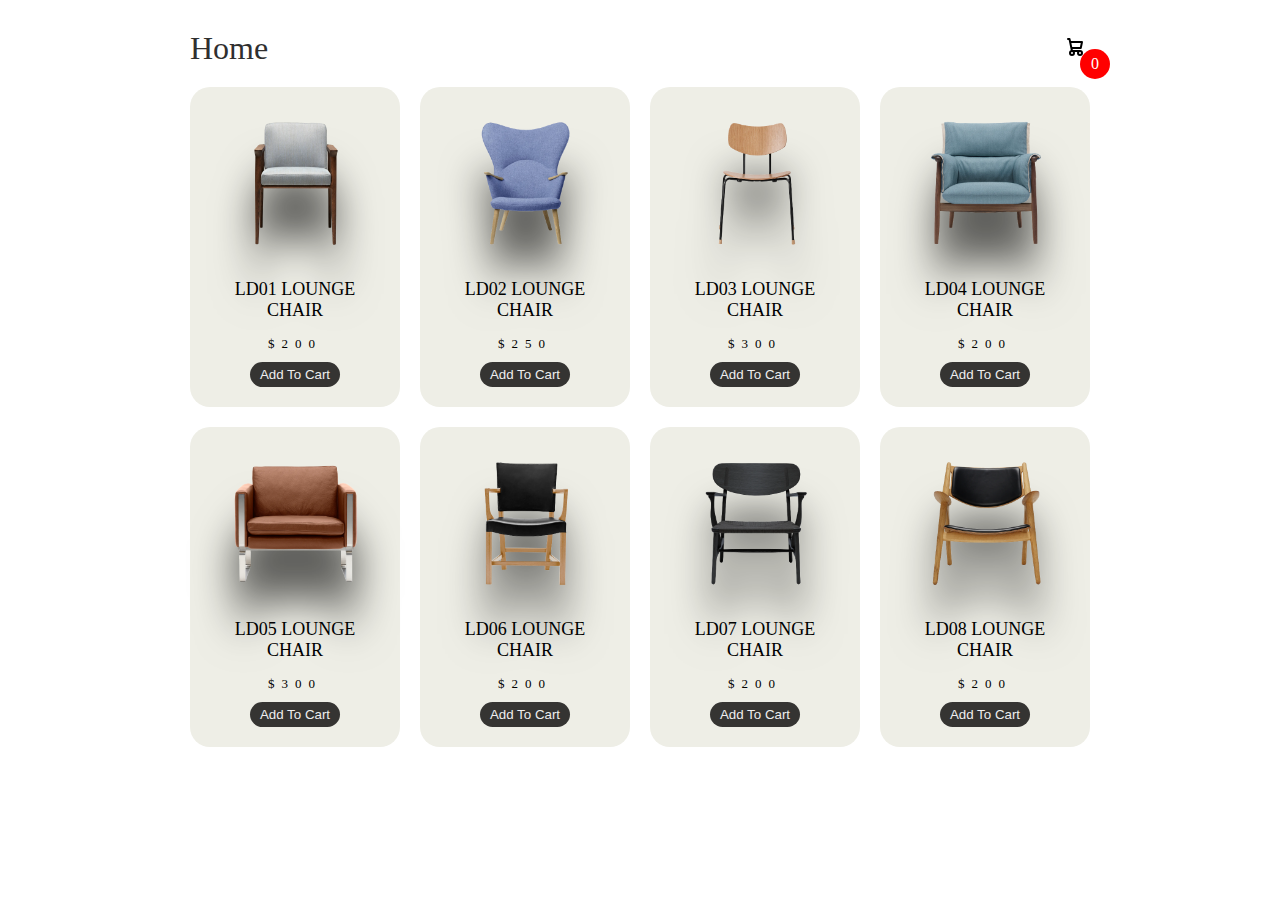
<file: index.html>
<!DOCTYPE html>
<html lang="en">
<head>
    <meta charset="UTF-8">
    <meta name="viewport" content="width=device-width, initial-scale=1.0">
    <title>Document</title>
    <link rel="stylesheet" href="style.css">
</head>
<body>
    
    <div id="app"></div>
    <div id="temporaryContent">
        <div class="listProduct">
        content file index
        </div>
    </div>
    <script src="index.js" type="module"></script>
</body>
</html>
</file>
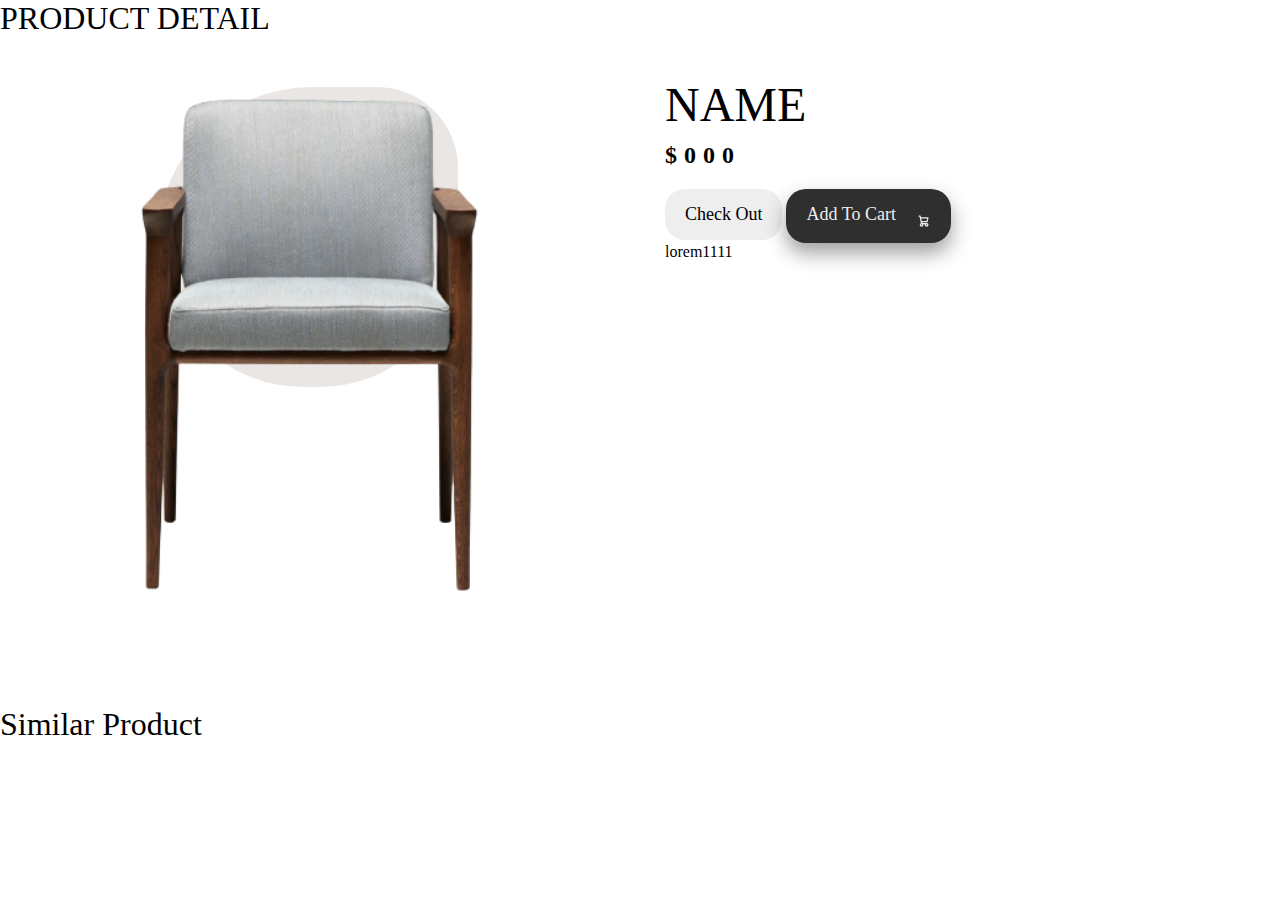
<file: detail.html>
<!DOCTYPE html>
<html lang="en">
<head>
    <meta charset="UTF-8">
    <meta name="viewport" content="width=device-width, initial-scale=1.0">
    <title>Document</title>
    <link rel="stylesheet" href="style.css">
</head>
<body>
    <div id="app"></div>
    <div id="temporaryContent">
        <div class="title">
            PRODUCT DETAIL
        </div>
        <div class="detail">
            <div class="image">
                <img src="images/1.png" alt="">
            </div>
            <div class="content">
                <div class="name">NAME</div>
                <div class="price">$000</div>
                <div class="buttons">
                    <button>Check Out</button>
                    <button class="addCart">
                        Add To Cart
                        <svg class="w-6 h-6 text-gray-800 dark:text-white" aria-hidden="true" xmlns="http://www.w3.org/2000/svg" width="24" height="24" fill="none" viewBox="0 0 24 24">
                        <path stroke="currentColor" stroke-linecap="round" stroke-linejoin="round" stroke-width="2" d="M5 4h1.5L9 16m0 0h8m-8 0a2 2 0 1 0 0 4 2 2 0 0 0 0-4Zm8 0a2 2 0 1 0 0 4 2 2 0 0 0 0-4Zm-8.5-3h9.25L19 7H7.312"/>
                        </svg>
                    </button>
                </div>
                <div class="description">
                    lorem1111
                </div>
            </div>
            <div class="title">Similar Product</div>
            <div class="listProduct"></div>
        </div>
    </div>


    <script type="module" src="detail.js"></script>
</body>
</html>
</file>
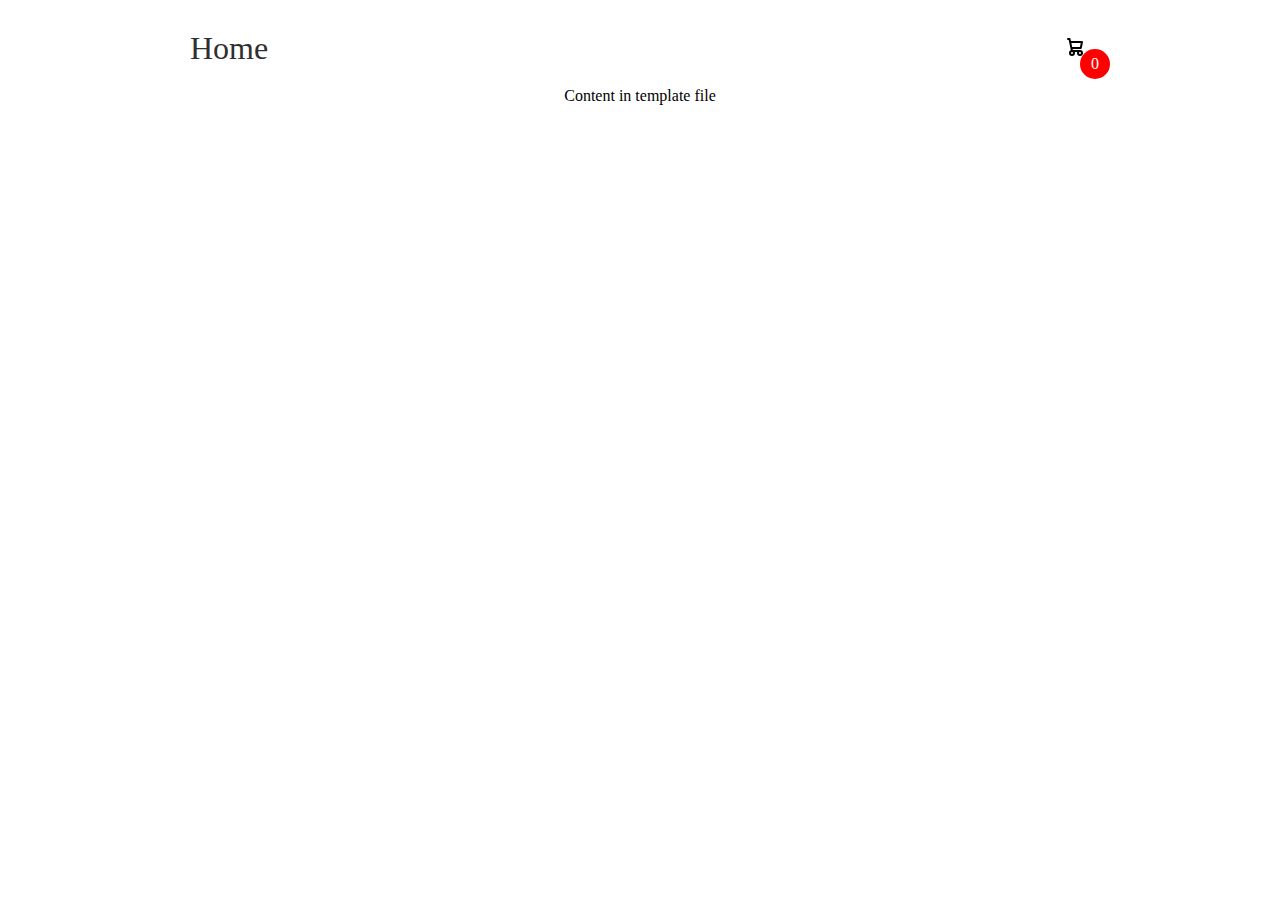
<file: temp.html>
<!DOCTYPE html>
<html lang="en">
<head>
    <meta charset="UTF-8">
    <meta name="viewport" content="width=device-width, initial-scale=1.0">
    <title>Document</title>
    <link rel="stylesheet" href="style.css">
</head>
<body>
    <div class="container">
        <header>
            <div class="title">
                <a href="/">Home</a>
            </div>
            <div class="icon-cart">
                <svg class="w-6 h-6 text-gray-800 dark:text-white" aria-hidden="true" xmlns="http://www.w3.org/2000/svg" width="24" height="24" fill="none" viewBox="0 0 24 24">
                <path stroke="currentColor" stroke-linecap="round" stroke-linejoin="round" stroke-width="2" d="M5 4h1.5L9 16m0 0h8m-8 0a2 2 0 1 0 0 4 2 2 0 0 0 0-4Zm8 0a2 2 0 1 0 0 4 2 2 0 0 0 0-4Zm-8.5-3h9.25L19 7H7.312"/>
              </svg>
              <span>0</span>
              </div>
        </header>
        <div id="contentTab">
            Content in template file
        </div>
    </div>
    <div class="cartTab">
        <h1>Shopping Cart</h1>
        <div class="listCart">
            Show item here
        </div>
        <div class="btn">
            <button class="close">CLOSE</button>
            <button class="checkOut">
                CheckOut
            </button>
        </div>
    </div>



    <script src="cart.js" type="module"></script>
</body>
</html>
</file>
<file: style.css>
body{
    margin:0;
    font-family:Poppins;
}
svg{
    width: 30px  ;
}
a{
    text-decoration: none;
    color:#2f2f2f;
}
button{
    cursor: pointer;
}
.container{
    width: 900px;
    max-width: 90vw;
    margin: auto;
    text-align: center;
    padding-top: 10px;
    transition: 0.5s;
}
header{
    display: flex;
    justify-content: space-between;
    align-items: center;
    padding: 20px 0;
}
.icon-cart{
    position: relative;
}
.icon-cart span{
    background-color: red;
    position: absolute;
    top: 50%;
    right: -20px;
    width: 30px;
    height: 30px;
    color: #fff;
    border-radius: 50%;
    display: flex;
    justify-content: center;
    align-items: center;
}
.title{
    font-size: xx-large;
}
/*After this is Cart Tap Side*/
.cartTab{
    background-color: #353432;
    color:#eee;
    width: 400px;
    max-width: 100%;
    position: fixed;
    top:0;
    right: 0;
    bottom: 0;
    display: grid;
    grid-template-rows: 70px 1fr 70px;
}
.cartTab h1{
    padding: 20px;
    margin: 0;
    font-weight: 300;
}
.cartTab .btn{
    display: grid;
    grid-template-columns: repeat(2, 1fr);
}
.cartTab .btn button{
    background-color: #e8bc0e;
    border: none;
    font-family: poppins;
    font-weight: 500;
}
.cartTab .btn button.close{
    background-color: #eee;
}
.cartTab .listCart{
    overflow: auto;
}
.cartTab .listCart::-webkit-scrollbar{
    width: 0;
}
.cartTab{
    right: -400px;
    transition:0.5s;
}
body.activeTabCart .cartTab{
    right:0;
}
body.activeTabCart .container{
    transform: translateX(-250px)
}

/* liste itemleri product*/

.listProduct .item img{
    width: 90%;
    filter:drop-shadow(0 50px 20px #0009);
}
.listProduct{
    display:grid;
    grid-template-columns: repeat(4, 1fr);
    gap: 20px;
}
.listProduct .item{
    background-color:#eeeee6;
    padding: 20px;
    border-radius: 20px;
}
.listProduct .item h2{
    font-weight: 500;
    font-size: large;
}
.listProduct .item .price{
    letter-spacing: 7px;
    font-size: small;
}
.listProduct .item button{
    background-color: #353432;
    color:#eee;
    border:none;
    padding: 5px 10px;
    margin-top:10px;
    border-radius: 20px;
}

/*list cart item */
.listCart .item img{
    width: 100%;
}
.listCart .item{
    display: grid;
    grid-template-columns: 70px 150px 50px 1fr;
    gap: 10px;
    align-items: center;
    text-align: center;
}
.listCart .item .quantity{
    display: flex;
}
.listCart .item .quantity span{
    width: 25px;
    height: 25px;
    background-color: #eee;
    color: #000;
    border-radius: 50%;
    cursor: pointer;
}
.listCart .item .quantity span:nth-child(2){
    background-color: transparent;
    color:#fff;
}
.listCart .item:nth-child(even){
    background-color: #eee1;
}

/* detail */
.detail{
    display:grid;
    grid-template-columns: repeat(2, 1fr);
    gap: 50px;
    text-align:left;
}
.detail .image img{
    width: 100%;
}
.detail .image{
    position: relative;
}
.detail .image::before{
    position: absolute;
    width: 300px;
    height: 300px;
    content:'';
    background-color: #94817733;
    z-index: -1;
    border-radius: 190px 100px 170px 180px;
    left: calc(50% - 150px);
    top: 50px;
}
.detail .name{
    font-size: xxx-large;
    padding: 40px 0 0 0;
    margin:0 0 10px 0;
}
.detail .price{
    font-weight: bold;
    font-size: x-large;
    letter-spacing: 7px;
    margin-bottom:20px;
}
.detail .buttons button{
    background-color: #eee;
    border: none;
    padding: 15px 20px;
    border-radius: 20px;
    font-family: Poppins;
    font-size: large;
}
.detail svg{
    width: 15px;
} 
.detail .buttons button:nth-child(2){
    background-color: #2f2f2f;
    color:#eee;
    display:inline-flex;
    gap: 20px;
    box-shadow: 0 10px 20px #2f2f2f77;
}

.detail .buttons svg{
    transform: translateY(5px);
}
.detail .description{
    font-weight: 300;
}
</file>
